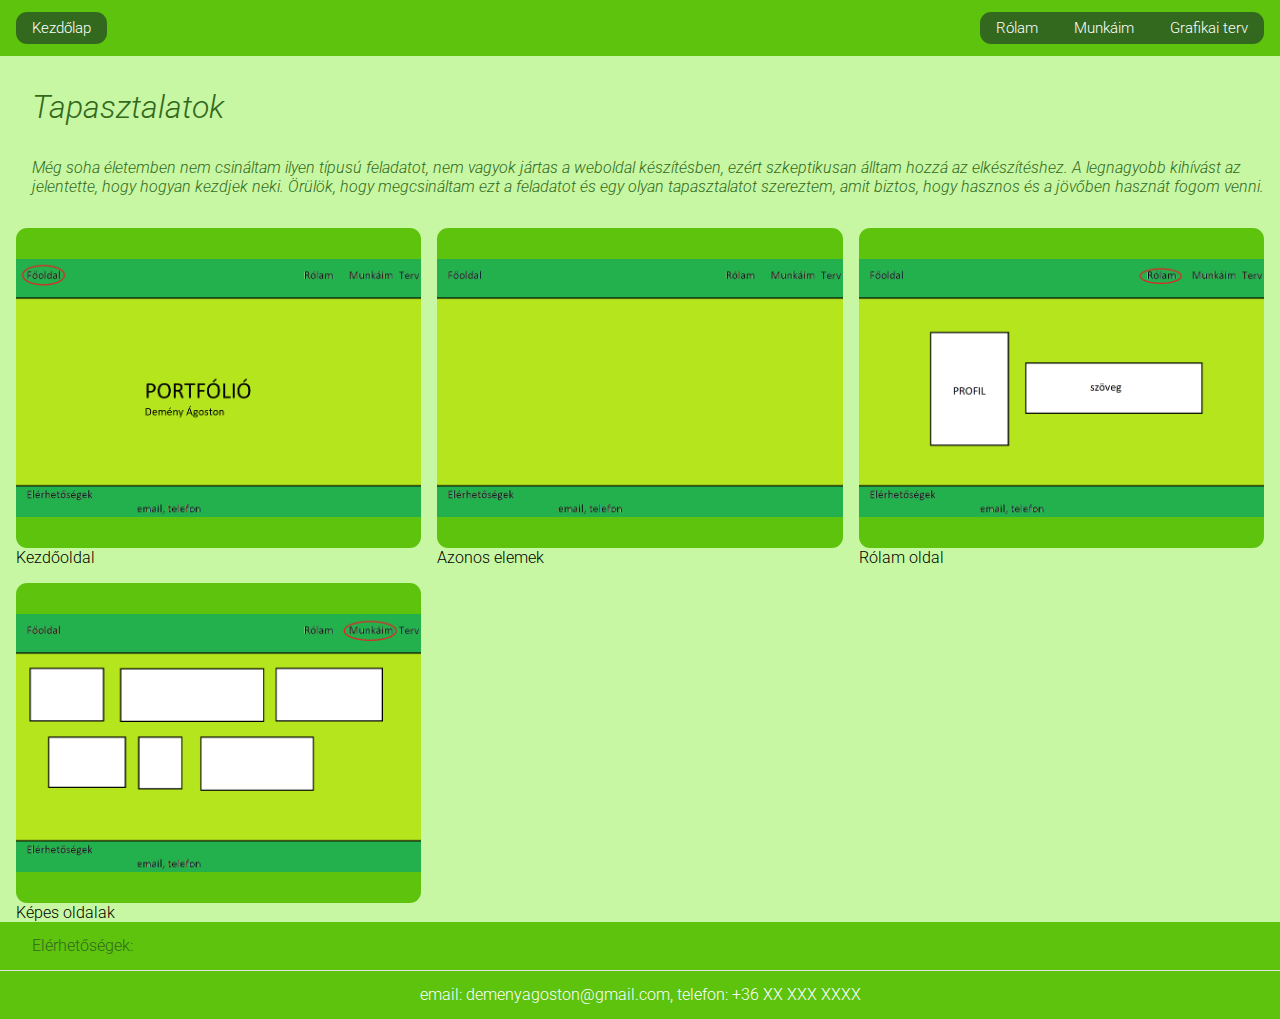
<file: grafikaiterv.html>
<!DOCTYPE html>
<html>
<head>
	<title>portfolio</title>
	<meta charse ="utf-8">
	<meta name="viewport" content="width=device-widht, initial-scale=1">
	<link rel="stylesheet" type="text/css" href= "css/main.css">
	<link href="https://fonts.googleapis.com/css2?family=Roboto:ital,wght@0,400;0,700;1,400&display=swap" rel="stylesheet">
</head>
<body>
	<header>
		<div class="header_bal">
			<a href="index.html" class=header_menu><span>Kezdőlap</span></a>
		</div>
		<div class="header_jobb">
			<a href="rolam.html" class=header_menu><span>Rólam</span></a>
			<a href="munkaim.html" class=header_menu><span>Munkáim</span></a>
			<a href="grafikaiterv.html" class=header_menu><span>Grafikai terv</span></a>
		</div>
		
	</header>

	<main>
		<div class="rolam_szoveg">
			Tapasztalatok 
		</div>
		<div class="rolam_szoveg2">
			Még soha életemben nem csináltam ilyen típusú feladatot, nem vagyok jártas a weboldal készítésben, ezért szkeptikusan álltam hozzá az elkészítéshez. A legnagyobb kihívást az jelentette, hogy hogyan kezdjek neki. Örülök, hogy megcsináltam ezt a feladatot és egy olyan tapasztalatot szereztem, amit biztos, hogy hasznos és a jövőben hasznát fogom venni.
		</div>
		<div class="munkaim_grid_kepek">
			<div class="kep_kartya">
				<div class="kep">
					<img src="css/kepek/terv1.png">
				</div>
				<p>Kezdőoldal</p>
			</div>
			<div class="kep_kartya">
				<div class="kep">
					<img src="css/kepek/terv2.png">
				</div>
				<p>Azonos elemek</p>
			</div>
			<div class="kep_kartya">
				<div class="kep">
					<img src="css/kepek/terv3.png">
				</div>
				<p>Rólam oldal</p>
			</div>
			<div class="kep_kartya">
				<div class="kep">
					<img src="css/kepek/terv4.png">
				</div>
				<p>Képes oldalak</p>
			</div>
		</div>
	</main>

	<footer>
		<div id="footer_teto">Elérhetőségek:</div>
		<div id="footer_alj">
			<a href="#">email: demenyagoston@gmail.com, </a>
			<a href="#"> telefon: +36 XX XXX XXXX</a>
		</div>
	</footer>

</body>
</html>
</file>
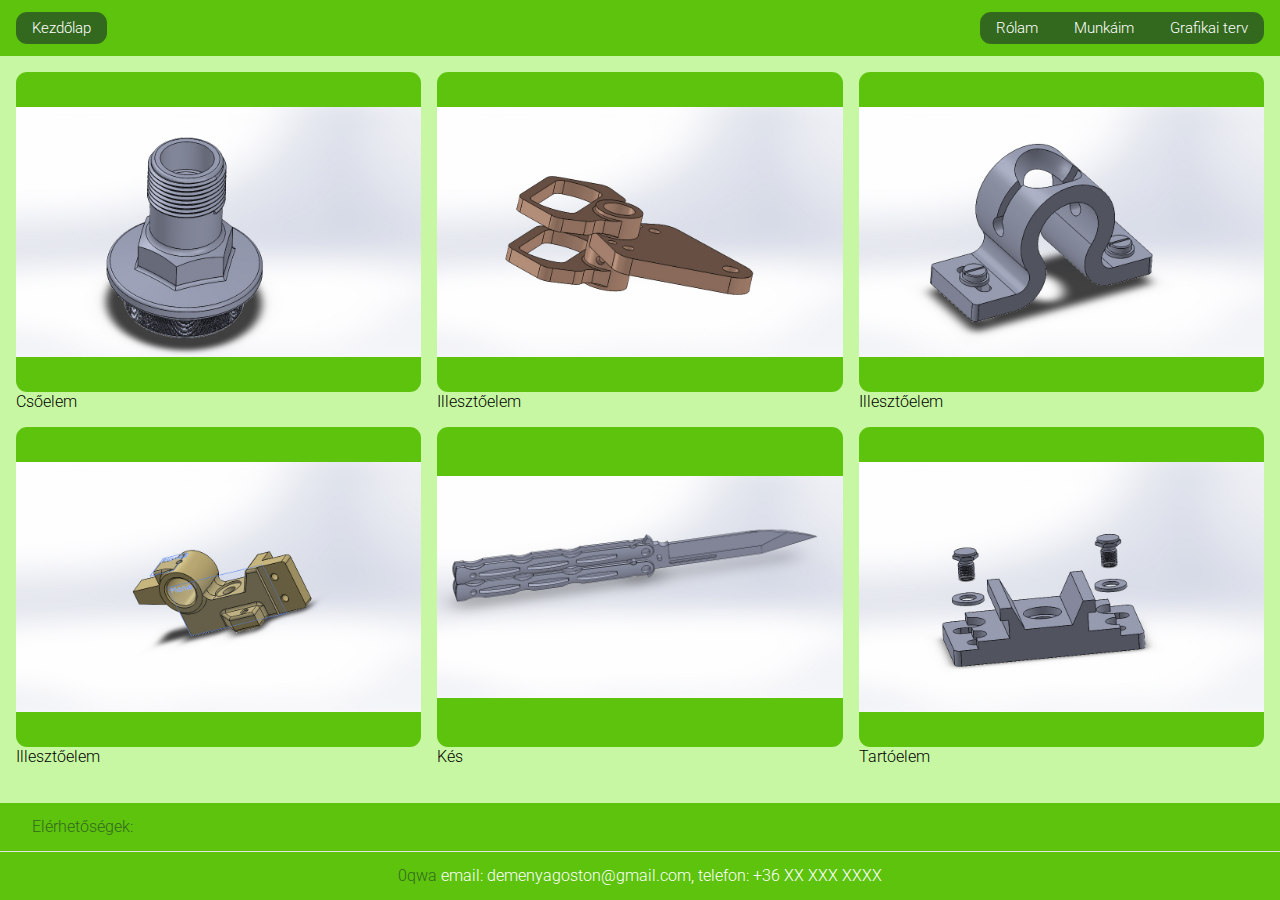
<file: munkaim.html>
<!DOCTYPE html>
<html>
<head>
	<title>portfolio</title>
	<meta charse ="utf-8">
	<meta name="viewport" content="width=device-widht, initial-scale=1">
	<link rel="stylesheet" type="text/css" href= "css/main.css">
	<link href="https://fonts.googleapis.com/css2?family=Roboto:ital,wght@0,400;0,700;1,400&display=swap" rel="stylesheet">
</head>
<body>
	<header>
		<div class="header_bal">
			<a href="index.html" class=header_menu><span>Kezdőlap</span></a>
		</div>
		<div class="header_jobb">
			<a href="rolam.html" class=header_menu><span>Rólam</span></a>
			<a href="munkaim.html" class=header_menu><span>Munkáim</span></a>
			<a href="grafikaiterv.html" class=header_menu><span>Grafikai terv</span></a>
		</div>
		
	</header>

	<main>
		<div class="munkaim_grid_kepek">
			<div class="kep_kartya">
				<div class="kep">
					<img src="css/kepek/csoelem.jpg">
				</div>
				<p>Csőelem</p>
			</div>
			<div class="kep_kartya">
				<div class="kep">
					<img src="css/kepek/illesztoelem2.jpg">
				</div>
				<p>Illesztőelem</p>
			</div>
			<div class="kep_kartya">
				<div class="kep">
					<img src="css/kepek/illesztoelem.jpg">
				</div>
				<p>Illesztőelem</p>
			</div>
			<div class="kep_kartya">
				<div class="kep">
					<img src="css/kepek/illesztoelem3.jpg">
				</div>
				<p>Illesztőelem</p>
			</div>
			<div class="kep_kartya">
				<div class="kep">
					<img src="css/kepek/kes.jpg">
				</div>
				<p>Kés</p>
			</div>
			<div class="kep_kartya">
				<div class="kep">
					<img src="css/kepek/osszeallitas.jpg">
				</div>
				<p>Tartóelem</p>
			</div>
		</div>
	</main>

	<footer>
		<div id="footer_teto">Elérhetőségek:</div>
		<div id="footer_alj">
		0qwa		<a href="#">email: demenyagoston@gmail.com, </a>
			<a href="#"> telefon: +36 XX XXX XXXX</a>
		</div>
	</footer>

</body>
</html>
</file>
<file: css/main.css>
body{
	font-size: 16px;
	font-family: 'Roboto',sans-serif;
	font-weight: 300;
}

*,*::before,*::after{
	box-sizing: border-box;
	margin: 0;
	padding: 0;
}

img{
	max-width: 100%;
}

/*--layout--*/
	body{
	display: grid;
	grid-template-areas: 
	"fejlec"
	"kontent"
	"lablec";
	grid-template-rows: max-content 1fr max-content;
	min-height: 100vh;
	}

	header{
	background-color: #5DC30D;
	grid-area: fejlec;
	}

	main{
	background-color: #C7F7A2;
	grid-area: kontent;
	}

	footer{
	/*background-color: purple;*/
	grid-area: lablec;
	}
/*--layout_end--*/

/*--általános--*/
	a{
		text-decoration: none;
		color: #ffffff;
	}
/*--általános_end--*/

/*--azonosheader--*/
	header{
		line-height: 2rem;
		font-size: .95rem;
		text-align: right;
		padding: .75rem 1rem;
	}
	header .header_menu{
		margin: 1rem;
	}

	header  .header_menu:hover{
		text-decoration:  underline;
	}
	.header_jobb{
		background-color: #33691E;
		display: inline-block;
		/*text-align: center;*/
		border-radius: .7rem;
		color: #C7F7A2;
		/*font-size: 1.15rem;
		font-weight: 400;*/

	}
	.header_bal{
		float: left;
		text-align: left;
		background-color: #33691E;
		border-radius: .7rem;
	}
/*--azonosheader_end--*/

/*--azonos_footer--*/
	footer{
		background-color: #5DC30D;
		color: #33691E;
		line-height: 3rem;
	}
	footer a{
		display: inline-block;
	}
	footer a:hover{
		text-decoration: underline;
	}
	#footer_teto{
		padding-left: 2rem;
		border-bottom: 1px solid #E4E4E4;
	}
	#footer_alj{
		padding-left: 2rem;
		padding-right: 2rem;
		text-align: center;

	}
	#footer_alj div{
		display: inline-block;
	}
/*--azonos_footer_end--*/

/*--kep_racs--*/
	.munkaim_grid_kepek{
		display: grid;
		grid-template-columns: repeat(auto-fit, minmax(23.5rem, 1fr));
		grid-gap: 1rem;
		margin-left: 1rem;
		margin-top: 1rem;
		margin-right: 1rem;
	}
	
	.kep_kartya .kep{
		height: 20rem;
		background-color: #5DC30D;
		text-align: center;
		border-radius: .7rem;
	}
	.kep_kartya .kep img{
		height: 100%;
		width: 100%;
		object-fit: contain;
		border-radius: .7rem;
	}
	.kep_kartya .kep img:hover{
		-webkit-box-shadow:0 2px 12px 0 #33691E;
			-moz-box-shadow: 0 2px 12px 0 #33691E;
			box-shadow: 0 2px 12px 0 #33691E;
			border-radius: .7rem;
	}
	.kep_kartya .kep p{
		font-size: 1rem;
		padding-top: .4rem;
		font-style: italic;
	}
/*--kep_racs_end--*/

/*--kezdooldal--*/
	main.center_keres{
		display: grid;
		grid-template-rows: minmax(1rem, 1fr) max-content minmax(1rem, 1fr);
		grid-template-columns: minmax(1rem, 1fr) minmax(288px, 584px) minmax(1rem, 1fr);
	}
	.center_box{
		background-color: #5DC30D;
		grid-row: 2/3;
		grid-column: 2/3;
		border-radius: .7rem;
	}
	.index_szoveg{
		margin-top: 2rem;
		margin-bottom: 2rem;
		text-align: center;
		font-size: 3rem;
		font-style: italic;
		color: #33691E;
	}
	.index_szoveg2{
		margin-top: 2rem;
		margin-bottom: 2rem;
		text-align: center;
		font-size: 5.5rem;
		font-style: italic;
		color: #33691E;
	}
/*--kezdooldal_end--*/

/*--rolam--*/
	.large_logo{
		margin-left: 2rem;
		margin-top: 2rem;
		margin-right: auto;
		height: 20rem;
		border-radius: .7rem;
	}
	.rolam_szoveg{
		margin-top: 2rem;
		margin-bottom: 2rem;
		margin-left: 2rem;
		text-align: left;
		font-size: 2rem;
		font-style: italic;
		color: #33691E;
	}
	.rolam_szoveg2{
		margin-top: 2rem;
		margin-bottom: 2rem;
		margin-left: 2rem;
		text-align: left;
		font-size: 1rem;
		font-style: italic;
		color: #33691E;
	}	
/*--rolam_end--*/
</file>
